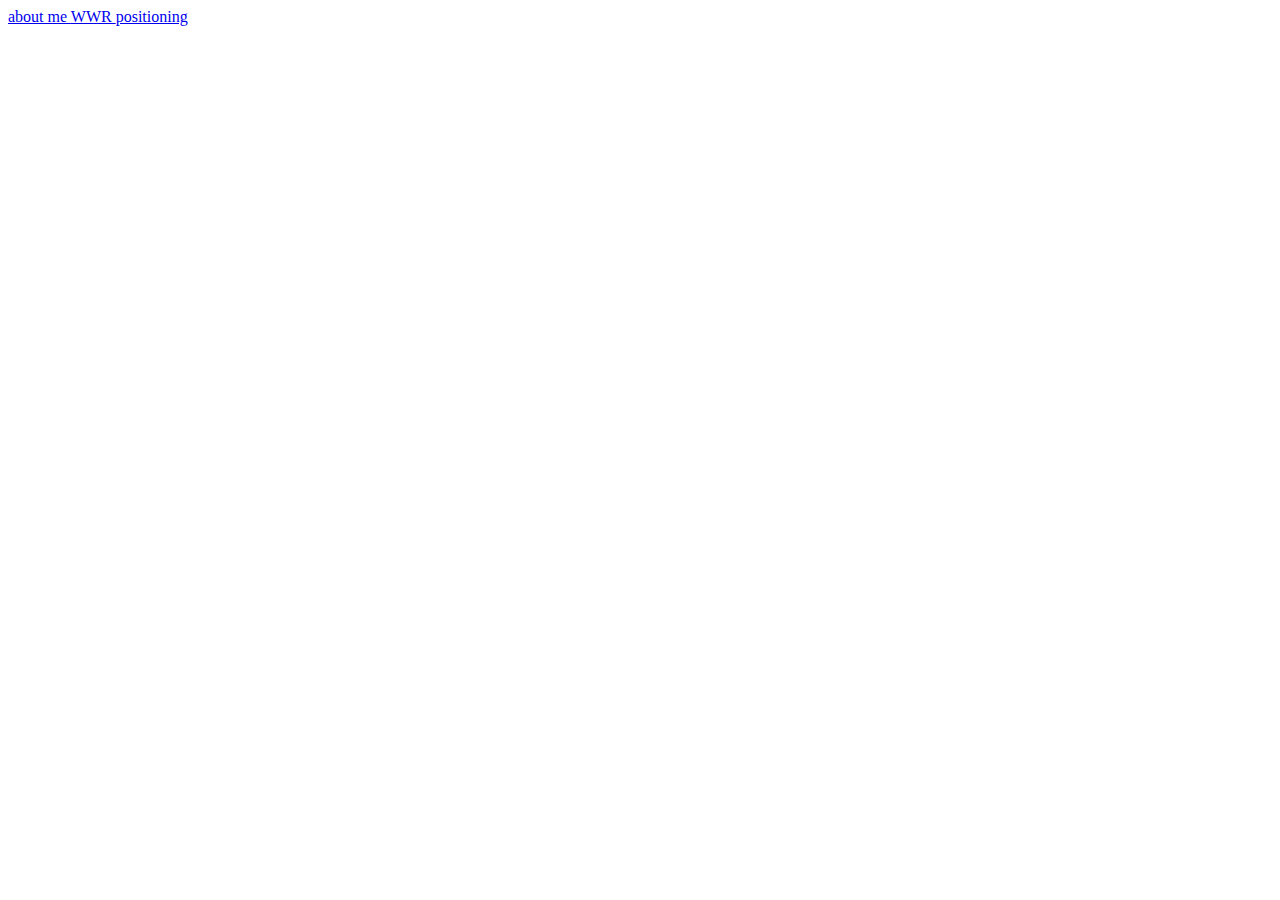
<file: index.html>
<!DOCTYPE html>
<html lang="en">
<head>
    <meta charset="UTF-8">
    <meta http-equiv="X-UA-Compatible" content="IE=edge">
    <meta name="viewport" content="width=
    , initial-scale=1.0">
    <title>Nathan's Workpage</title>
</head>
<header></header>
    <a href="./aboutme/index.html">
        about me
    </a>

    <a href="./WWR/index.html">
        WWR
    </a>
    <a href="./WDD 130/positioning/positioning.html">positioning</a>
</header>
</file>
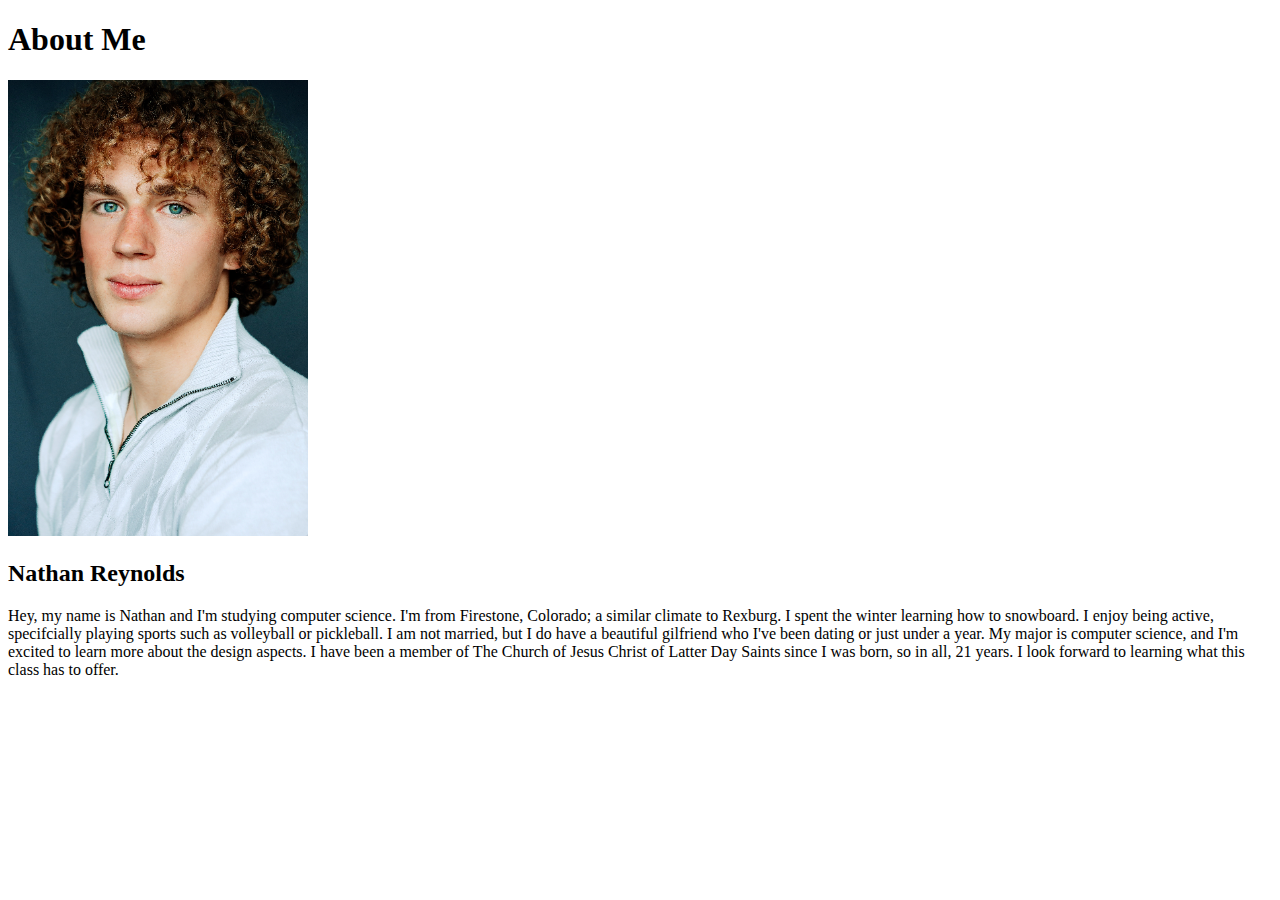
<file: WDD 130/aboutme/index.html>
<!DOCTYPE html>
<html lang="en">
<head>
    <meta charset="UTF-8">
    <meta http-equiv="X-UA-Compatible" content="IE=edge">
    <meta name="viewport" content="width=
    , initial-scale=1.0">
    <title>All About Me</title>
    <link rel="stylesheet" href="./styles/main.css">
</head>
<body>
    <h1>About Me</h1>
    <img alt="Image of Me." src="images/IMG_06182.png">
    <h2>Nathan Reynolds</h2>
    <p>
        Hey, my name is Nathan and I'm studying computer science. I'm from Firestone, Colorado; a similar climate to Rexburg.
        I spent the winter learning how to snowboard. I enjoy being active, specifcially playing sports such as volleyball or pickleball.
        I am not married, but I do have a beautiful gilfriend who I've been dating or just under a year.
        My major is computer science, and I'm excited to learn more about the design aspects.
        I have been a member of The Church of Jesus Christ of Latter Day Saints since I was born, so in all, 21 years.
        I look forward to learning what this class has to offer.
    </p>
</body>
</html>
</file>
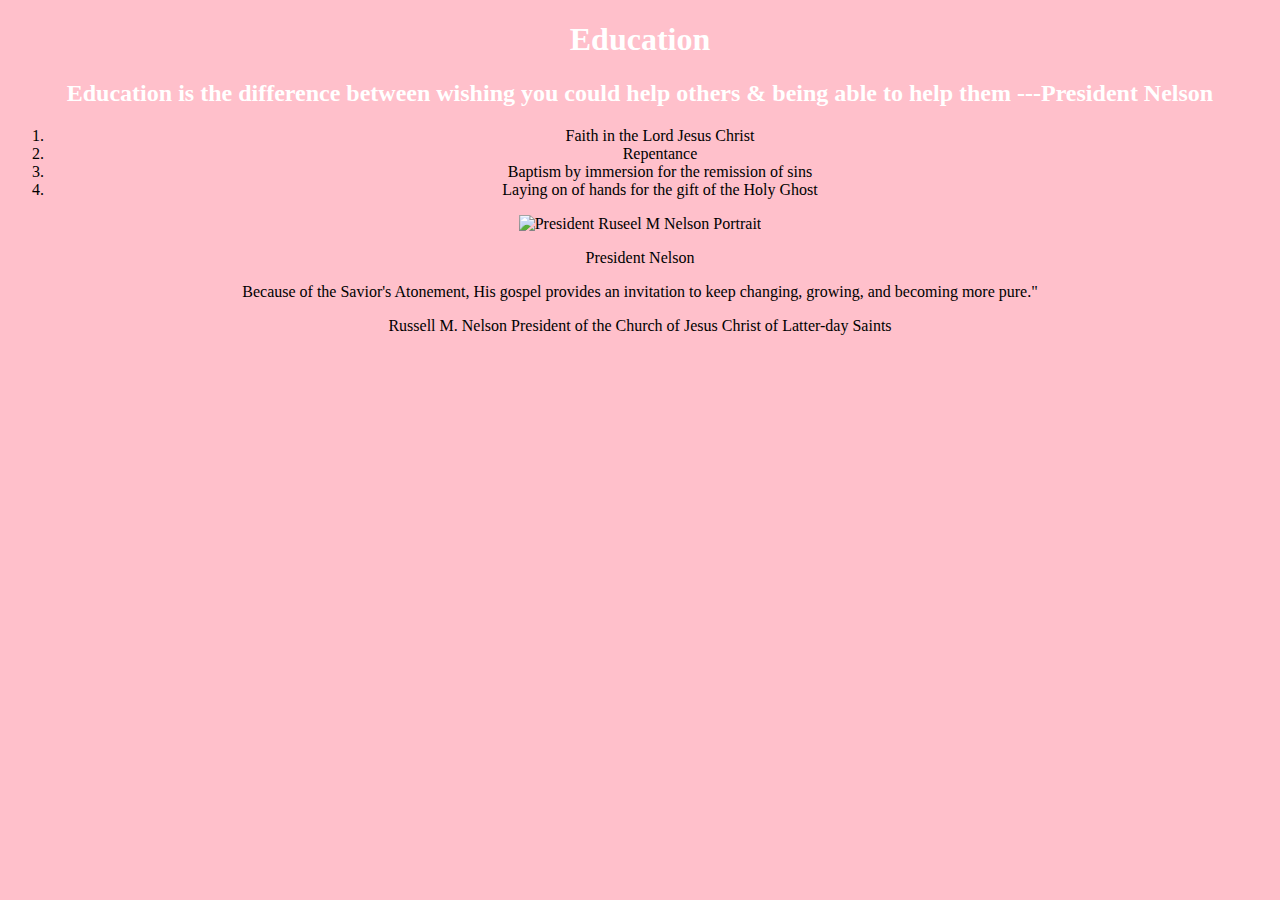
<file: WDD 130/ice challange/ice 4/index.html>
<!DOCTYPE html>
<html lang="en">
<head>
    <meta charset="UTF-8">
    <meta http-equiv="X-UA-Compatible" content="IE=edge">
    <meta name="viewport" content="width=
    , initial-scale=1.0">
    <link rel="stylesheet" href="./styles/style.css"/>
    <title>Education</title>
</head>
<header>
    <h1>
        Education
    </h1>
    
    <h2>
    Education is the difference between wishing you could help others & being able to help them

        ---President Nelson
    </h2>
</header>
    <body>
        <ol>
            <li>Faith in the Lord Jesus Christ</li>
            <li>Repentance</li>
            <li> Baptism by immersion for the remission of sins</li>
            <li>Laying on of hands for the gift of the Holy Ghost</li>
        </ol>
        
        <img class="Portrait" ="./images/russell_nelson_official_portrait_2018.jpeg" alt="President Ruseel M Nelson Portrait">
        
        <p class="ptag">
            President Nelson
        </p>
        
        <p id="bquote">
        Because of the Savior's Atonement, His gospel provides an invitation to keep changing, growing, and becoming more pure."
        </p>
        <div class="qtag">
        <p>
            Russell M. Nelson
            President of the Church of Jesus Christ of Latter-day Saints
        </p>
        </div>
    </body>
</file>
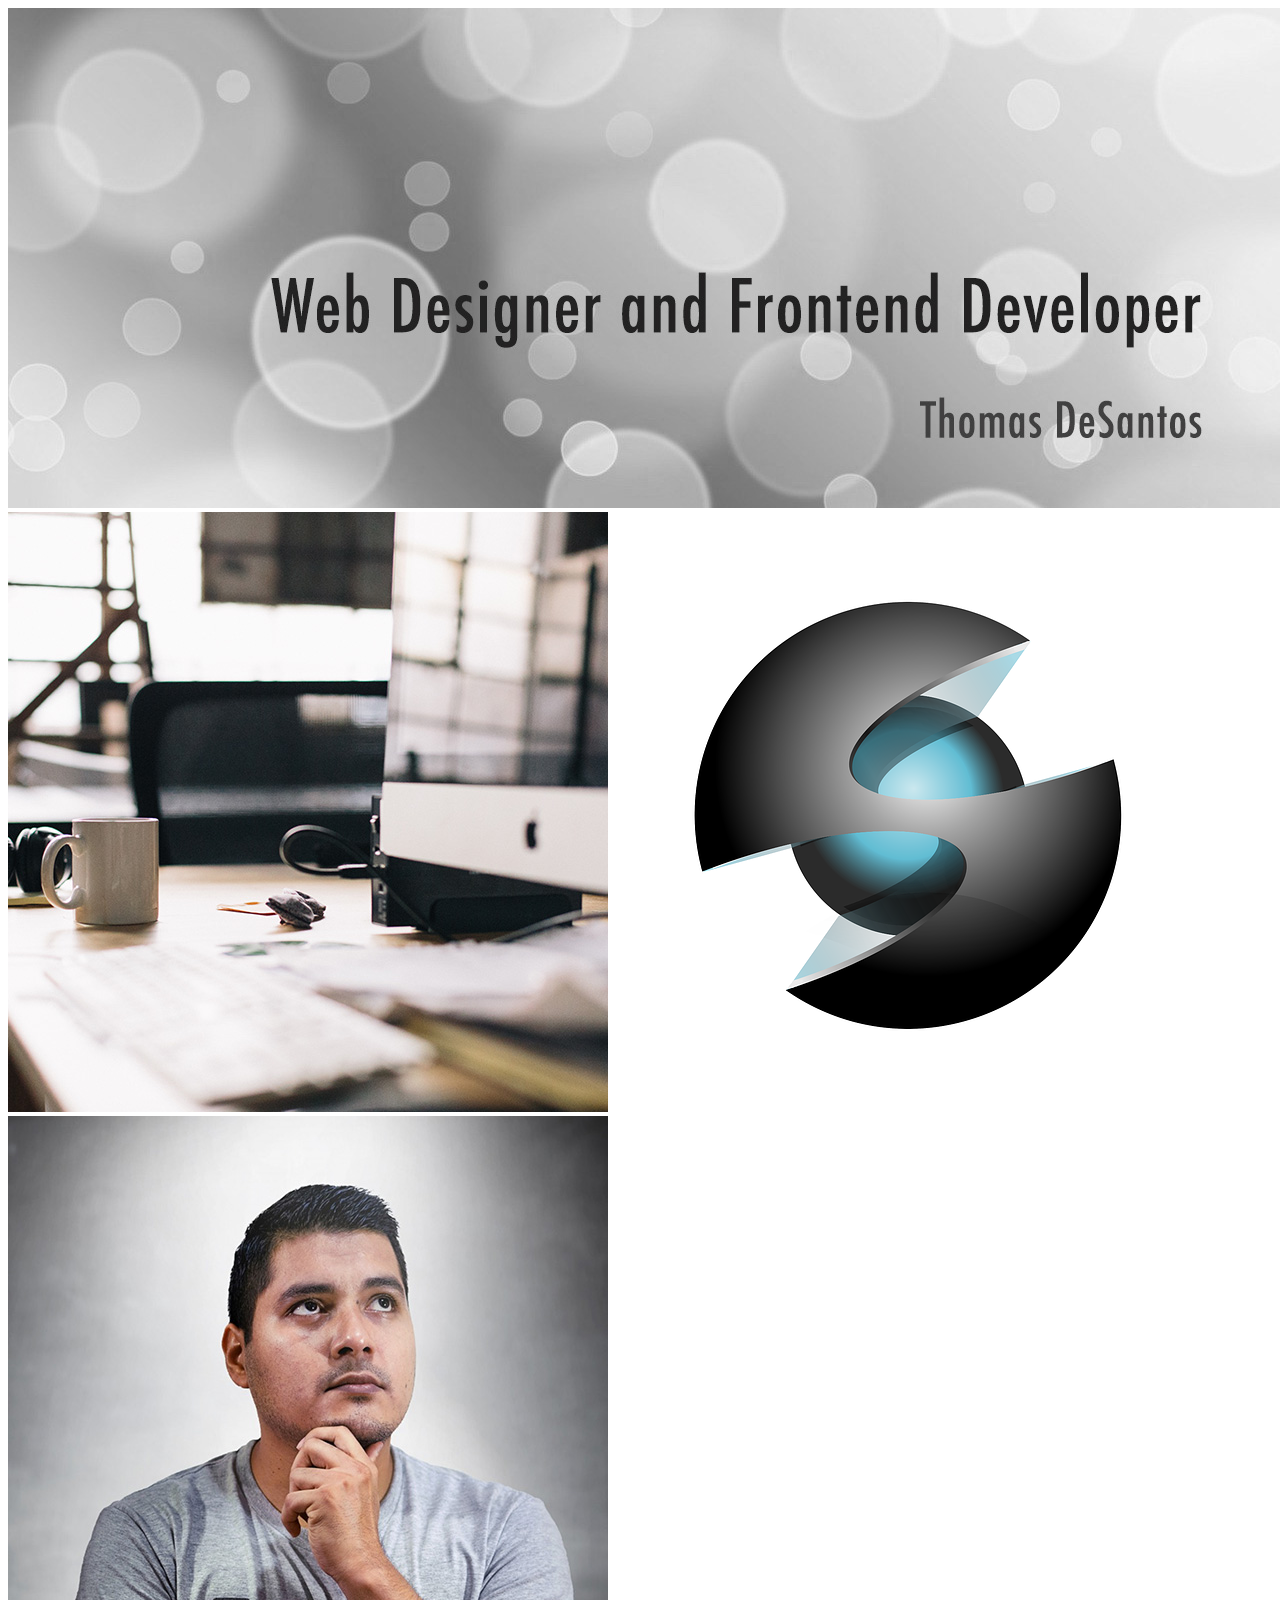
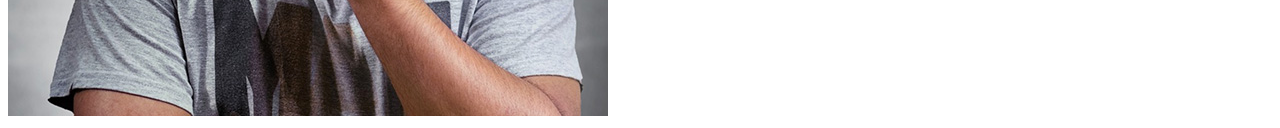
<file: WDD 130/ice challange/ice 5/index.html>
<!DOCTYPE html>
<html lang="en">
<head>
    <meta charset="UTF-8">
    <meta name="viewport" content="width=device-width, initial-scale=1.0">
    <title>Document</title>
</head>
<body>
    <div id="top">
        <img id="background" src="./images/w05_circles.jpeg" alt="gray circles">
    </div>
    <div id="bottom">
        <img id="desk" src="./images/w05_ice_image_desk.jpeg" alt="desk">
        <img id="graphic" src="./images/w05_ice_image_graphic.png" alt="graphic">
        <img id="person" src="./images/w05_ice_image_person.jpeg" alt="person">
    </div>
</body>
</html>
</file>
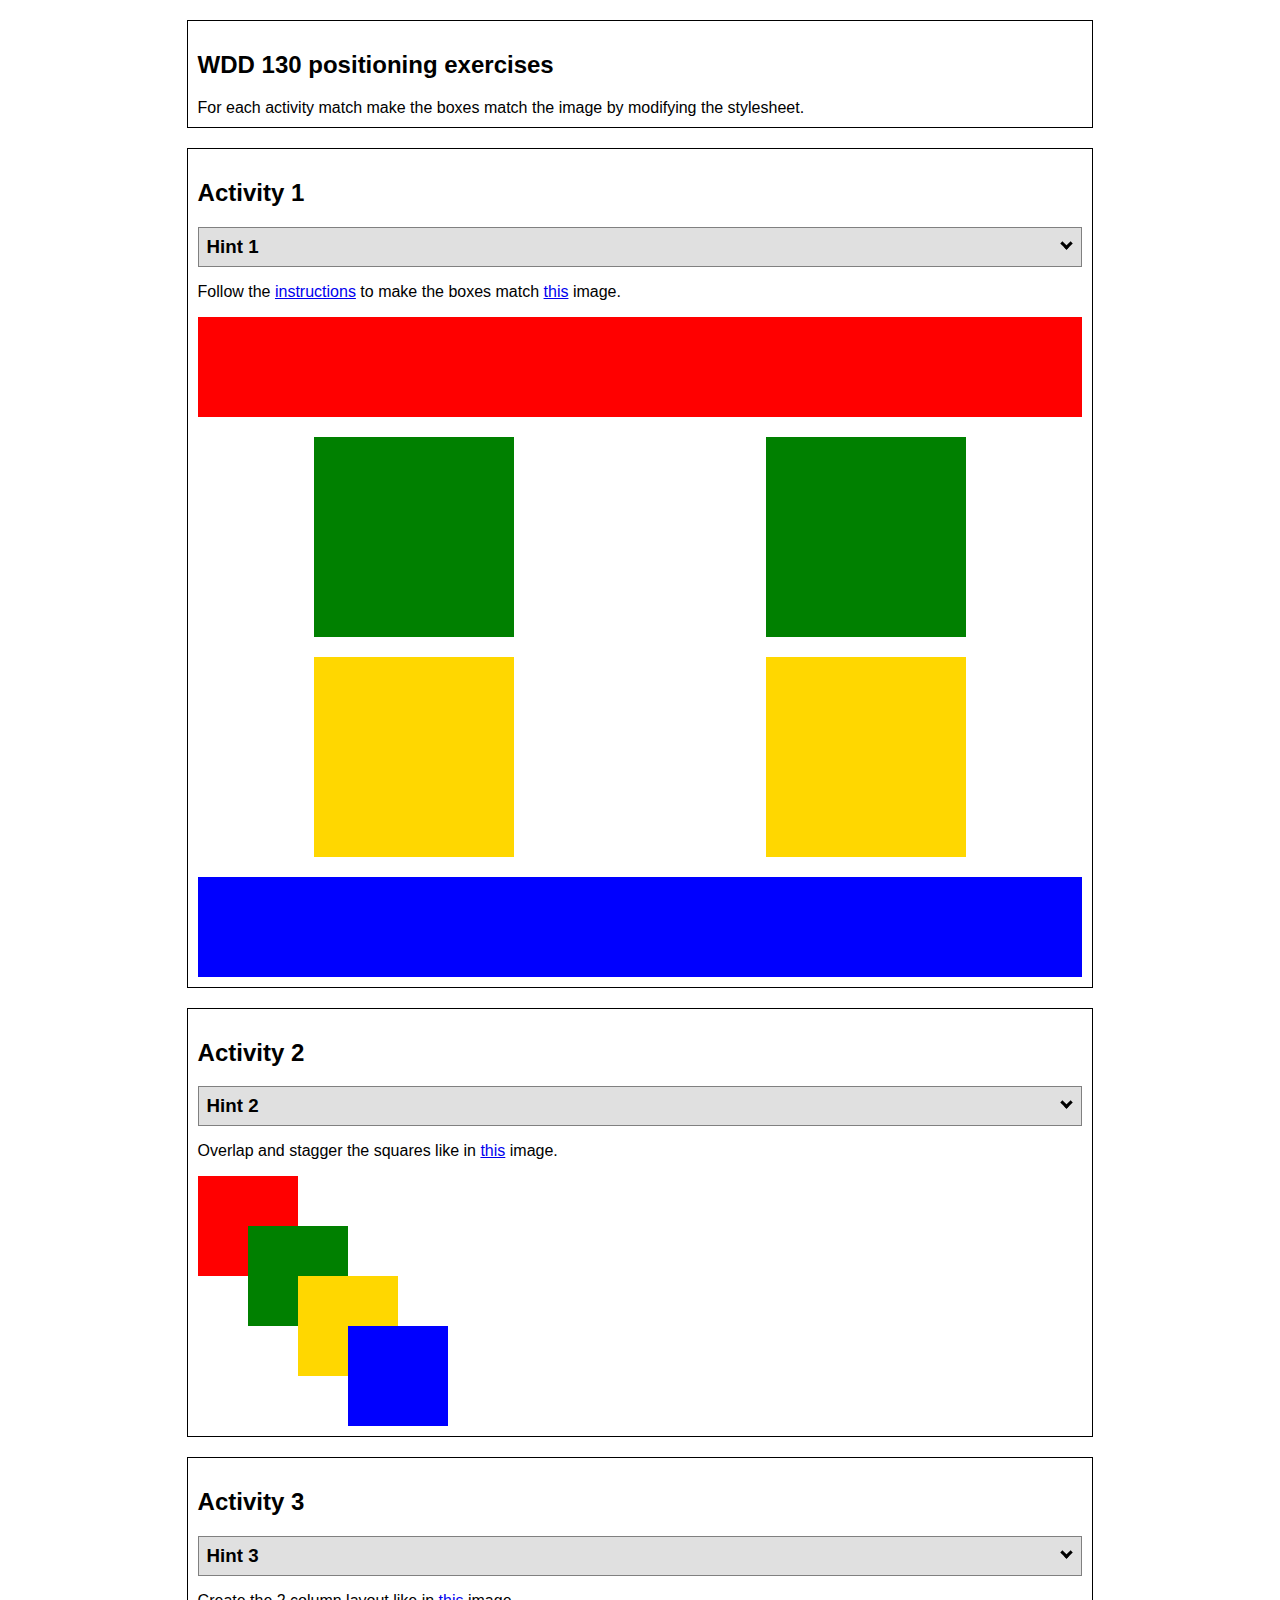
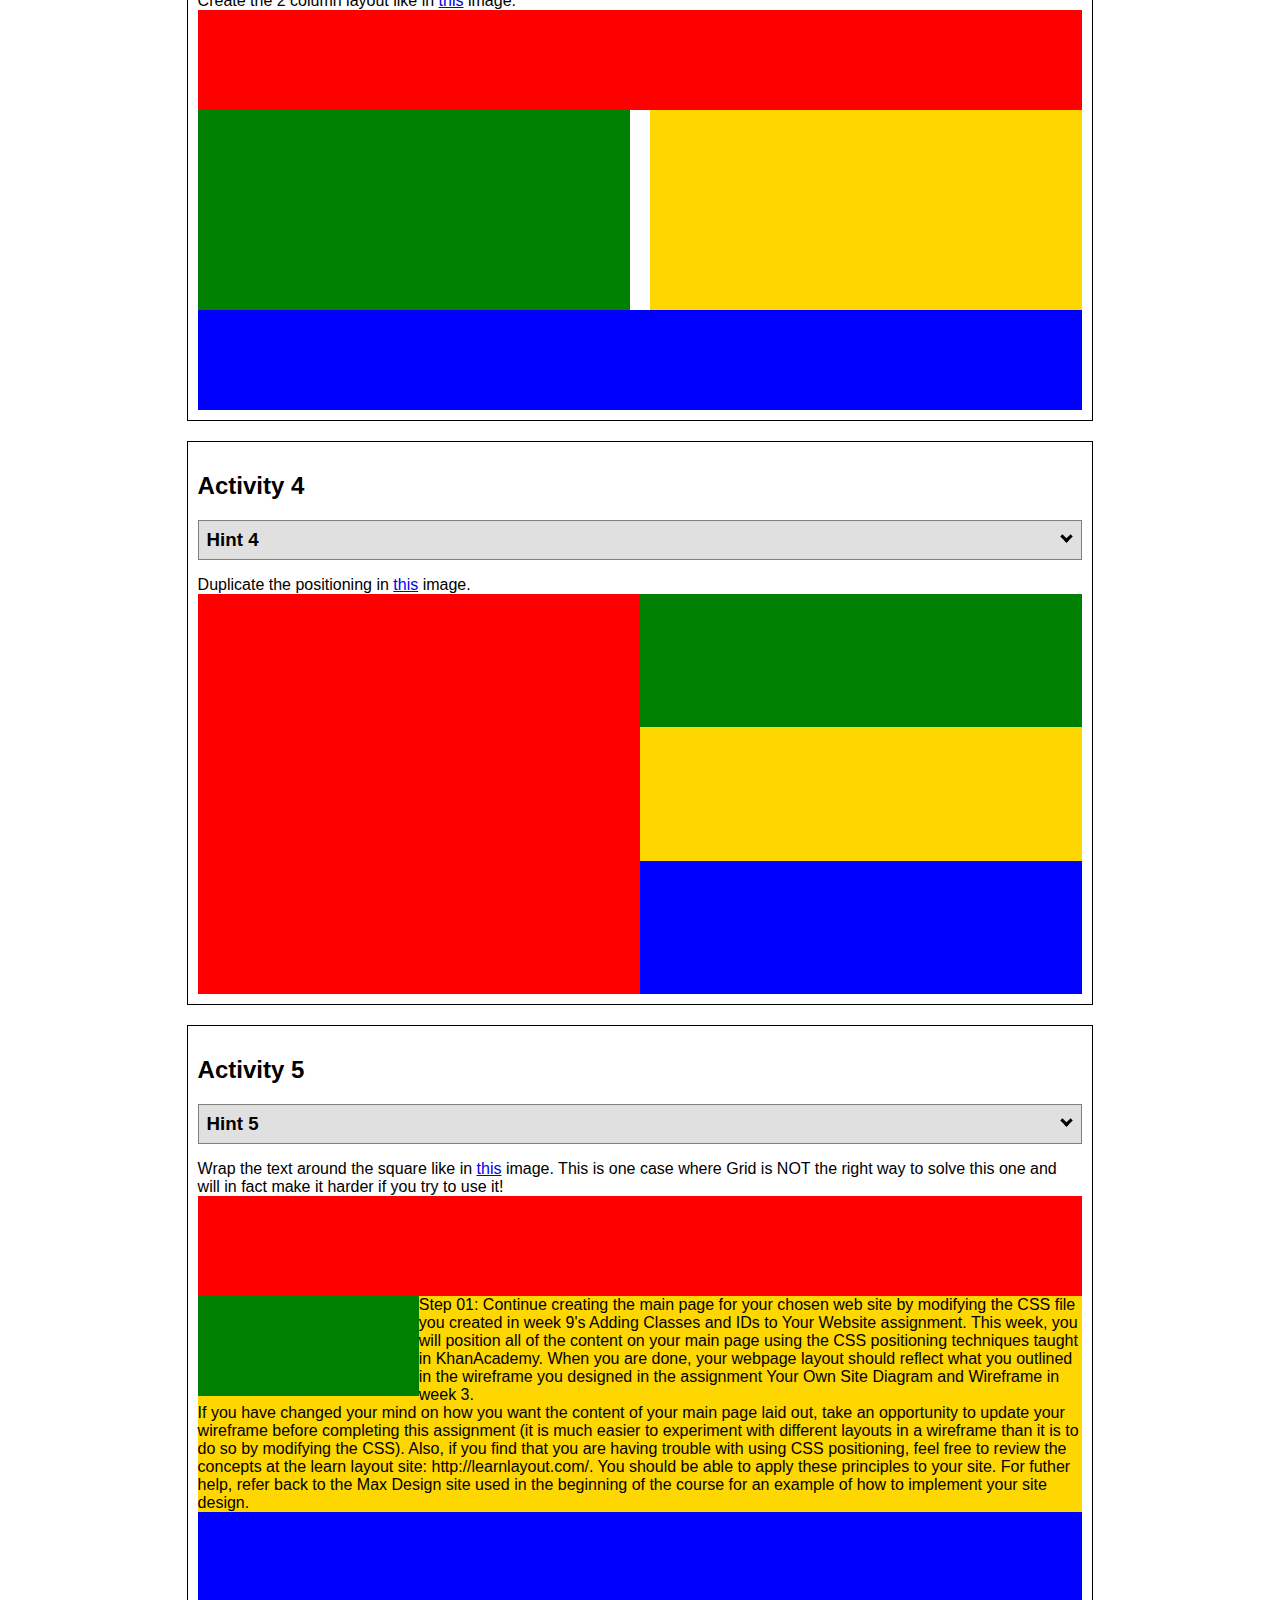
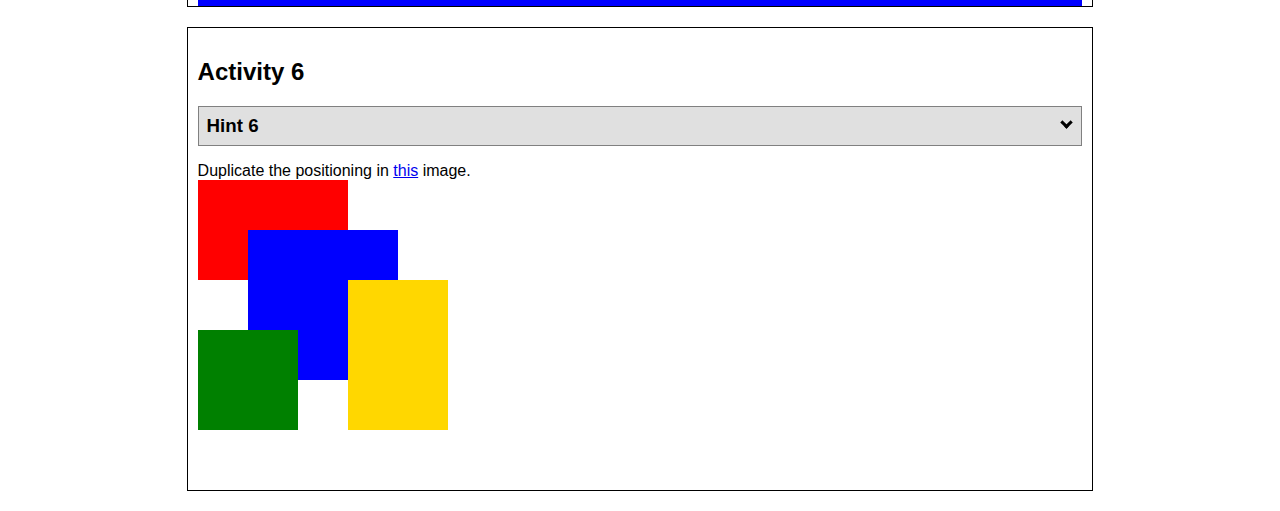
<file: WDD 130/positioning/positioning.html>
<!DOCTYPE html>
<html lang="en">
  <head>
    <!-- HTML - Name: positioning.html -->
    <title>Positioning Activity</title>
    <link rel="stylesheet" type="text/css" href="css/positionstyles.css" />
  </head>
  <body>
    <div class="activity">
      <h2>WDD 130 positioning exercises</h2>
      For each activity match make the boxes match the image by modifying the stylesheet.</div>
    <div class="activity">
      <h2>Activity 1</h2>
      <section class="hint"><input type="checkbox" ><i></i> <h3>Hint 1</h3><div><p>Check out the <a href="https://byui-wdd.github.io/wdd130/activities/w06-css-positioning.html" target="_blank">activity instructions</a> in Ilearn!</p></div></section>
      <p>Follow the <a href="https://byui-wdd.github.io/wdd130/activities/w06-css-positioning.html" target="_blank">instructions</a> to make the boxes match  <a href="https://byui-wdd.github.io/wdd130/images/example1.png" target="_blank">this</a> image.</p>
      <div class="content1" >
        <div class="red1" ></div>
        <div class="green1" ></div>
        <div class="green1" ></div>
        <div class="yellow1"></div>
        <div class="yellow1"></div>
        <div class="blue1"></div>
      </div>
    </div>
    <div class="activity">
      <h2>Activity 2</h2>
      <section class="hint"><input type="checkbox" > <h3>Hint 2</h3><i></i><div><p>Remember that the best way to shift elements around slightly on the page is with Margins.  You could also use Grid.  Either would work for this. If you choose margin, you can use a <em>negative</em> margin. (ie margin-top: -20px;)</p><h4>Properties used:</h4><ul><li>margin-top, margin-left</li><li>...or...</li><li>grid-template-columns: 50px 50px 50px 50px 50px </li></ul></div></section>
      <p>Overlap and stagger the squares like in <a href="https://byui-wdd.github.io/wdd130/images/example2.png" target="_blank">this</a> image.</p>
      <div class="content2" >
        <div class="red2" ></div>
        <div class="green2" ></div>
        <div class="yellow2"></div>
        <div class="blue2"></div>
      </div>
    </div>
    <div class="activity">
      <h2>Activity 3</h2>
      <section class="hint"><input type="checkbox" > <h3>Hint 3</h3><i></i><div><p>This one is going to be best solved with CSS Grid. Remember to make the boxes the right width first...then start moving them around. </p><h4>Properties used:</h4><ul><li>display:grid;</li><li>grid-template-columns:</li><li>grid-column-gap:</li>
        <li>grid-column:</li>  </ul></div></section>
      Create the 2 column layout like in <a href="https://byui-wdd.github.io/wdd130/images/example3.png" target="_blank">this</a>  image.
      <div class="content3" >
        <div class="red3" ></div>
        <div class="green3" ></div>
        <div class="yellow3"></div>
        <div class="blue3"></div>
      </div>
    </div>
    <div class="activity">
      <h2>Activity 4</h2>
      <section class="hint"><input type="checkbox" > <h3>Hint 4</h3><i></i><div><p>For the others we have been primarily concerned with width. For this one you will need to adjust height as well. </p><h4>Properties used:</h4><ul><li>display:grid;</li><li>grid-template-columns:</li><li>grid-row:</li></ul></div></section>
      Duplicate the positioning in <a href="https://byui-wdd.github.io/wdd130/images/example4.png" target="_blank">this</a> image. 
      <div class="content4" >
        <div class="red4" ></div>
        <div class="green4" ></div>
        <div class="yellow4"></div>
        <div class="blue4"></div>
      </div>
    </div>

    <div class="activity">
      <h2>Activity 5</h2>
      <section class="hint"><input type="checkbox" > <h3>Hint 5</h3><i></i><div><p>Grid is <strong>not</strong> the right way to do this.  In fact there is only one way to really do that...and that is with float. Remember that we float the thing we want the text to wrap around.  Also remember to start by making all the shapes the right size and shape.</p><h4>Properties used:</h4><ul><li>float: left;</li></ul></div></section>
      Wrap the text around the square like in <a href="https://byui-wdd.github.io/wdd130/images/example5.png" target="_blank">this</a> image. This is one case where Grid is NOT the right way to solve this one and will in fact make it harder if you try to use it!
      <div class="content5" >
        <div class="red5" ></div>
        <div class="green5" ></div>
        <div class="yellow5">Step 01: Continue creating the main page for your chosen web site by modifying the CSS file you created in week 9's Adding Classes and IDs to Your Website assignment. This week, you will position all of the content on your main page using the CSS positioning techniques taught in KhanAcademy. When you are done, your webpage layout should reflect what you outlined in the wireframe you designed in the assignment Your Own Site Diagram and Wireframe in week 3. <br />
          If you have changed your mind on how you want the content of your main page laid out, take an opportunity to update your wireframe before completing this assignment (it is much easier to experiment with different layouts in a wireframe than it is to do so by modifying the CSS). Also, if you find that you are having trouble with using CSS positioning, feel free to review the concepts at the learn layout site: http://learnlayout.com/. You should be able to apply these principles to your site. For futher help, refer back to the Max Design site used in the beginning of the course for an example of how to implement your site design.</div>
        <div class="blue5"></div>
      </div>
    </div>
    <div class="activity">
      <h2>Activity 6</h2>
      <section class="hint"><input type="checkbox" > <h3>Hint 6</h3><i></i><div><p>This one is all about visualizing the grid behind the layout. If you are having a hard time doing that first: all the sizes are even multiples of 100, and second here is another example with the lines drawn: <a href="https://byui-wdd.github.io/wdd130/images/example6-hint.png" target="_blank">example 6 with lines</a>. For this one you will find it easiest if you use px for the column width. You can also use <kbd>z-index</kbd> to control the element layering.    </p><h4>Properties used:</h4><ul><li>display:grid;</li><li>grid-template-columns:</li><li>grid-column:</li><li>grid-row:</li><li><a href="https://www.w3schools.com/cssref/pr_pos_z-index.asp" target="_blank">z-index:</a></li></ul></div></section>
      Duplicate the positioning in <a href="https://byui-wdd.github.io/wdd130/images/example6.png" target="_blank">this</a> image.
      <div class="content6" >
        <div class="red6" ></div>
        <div class="green6" ></div>
        <div class="yellow6"></div>
        <div class="blue6"></div>
      </div>
    </div>
  </body>
</html>
</file>
<file: WDD 130/aboutme/styles/main.css>
style
        p {
            font-size: 15px;
        }
        img {
            max-width: 300px;
        }
</file>
<file: WDD 130/ice challange/ice 4/styles/style.css>
header{
    background-color: pink;
    color: white;
    text-align: center;
}

header h1:hover{
    background-color:black;
}

body{
    background-color: pink;
    color: black;
    text-align: center;
}
.bquote{
    color:white;
}

img{
    max-width: 30em;

}
footer{
    text-align: center;
    background-color: pink;
}
</file>
<file: WDD 130/positioning/css/positionstyles.css>
/* CSS - Name: "positionstyles.css" */
/* Activity 1 styles */
.content1 {
  /* This is the parent of the activity 1 boxes. */
  display: grid;
  grid-template-columns: 1fr 1fr;
  grid-gap: 20px;
  justify-items: center;
}
.red1 { 
  width: 100%; 
  height: 100px; 
  background-color: red; 
  grid-column: 1/3;
} 
.green1 {
  width: 200px; 
  height: 200px; 
  background-color: green; 

} 
.yellow1 {
  width: 200px; 
  height: 200px; 
  background-color: gold; 
} 
.blue1 {
  width: 100%; 
  height: 100px; 
  background-color: blue; 
  grid-column: 1/3;
} 
/* Activity 2 styles */ 
.content2 {
  /* This is the parent of the activity 2 boxes. */
  display: grid;
  grid-template-columns: 50px 50px 50px 50px 50px;
  grid-template-rows: 50px 50px 50px 50px 50px;

}
.red2 {
  width: 100px; 
  height: 100px; 
  background-color: red; 
  grid-column: 1/2;
  grid-row: 1/2;
} 
.green2 { 
  width: 100px; 
  height: 100px; 
  background-color: green; 
  grid-column: 2/3;
  grid-row: 2/3;
} 
.yellow2 {
  width: 100px; 
  height: 100px; 
  background-color: gold; 
  grid-column: 3/4;
  grid-row: 3/4;
} 
.blue2 {
  width: 100px; 
  height: 100px; 
  background-color: blue; 
  grid-column: 4/5;
  grid-row: 4/5;
} 
/* Activity 3 styles */ 
.content3 {
  /* This is the parent of the activity 3 boxes. */
  display: grid;
  grid-template-columns: 1fr 1fr;
}
.red3 {
  width: auto; 
  height: 100px; 
  background-color: red; 
  grid-column: 1/3;
} 
.green3 {
  width: auto; 
  height: 200px; 
  background-color: green;
  margin-right: 10px;
} 
.yellow3 {
  width: auto; 
  height: 200px; 
  background-color: gold; 
  margin-left: 10px;
} 
.blue3 {
  width: auto;
  height: 100px; 
  background-color: blue; 
  grid-column: 1/3;
} 
/* Activity 4 styles */ 
.content4 {
  /* This is the parent of the activity 4 boxes. */
  height: 400px;
  display: grid;
  grid-template-columns: 1fr 1fr;
  grid-template-rows: 1fr 1fr 1fr;
}
.red4 {
  width: auto; 
  height: auto; 
  background-color: red;
  grid-column: 1/2;
  grid-row: 1/4; 
} 
.green4 {
  width: auto; 
  height: auto; 
  background-color: green;
  grid-column: 2/3;
  grid-row: 1/2; 
} 
.yellow4 {
  width: auto; 
  height: auto; 
  background-color: gold; 
  grid-column: 2/3;
  grid-row: 2/3;
} 
.blue4 {
  width: auto; 
  height: auto; 
  background-color: blue; 
  grid-column: 2/3;
  grid-row: 3/4;
} 
/* Activity 5 styles */ 
.content5 {
  /* This is the parent of the activity 5 boxes. */
  height: 400px;
}
.red5 { 
  width: 1fr; 
  height: 100px; 
  background-color: red; 
} 
.green5 { 
  width: 25%; 
  height: 25%;
  min-height: 100px;
  min-width: 100px; 
  background-color: green; 
  float: left

} 
.yellow5 {
  width: 1fr; 
  height: auto; 
  background-color: gold; 

} 
.blue5 {
  width: 1fr; 
  height: 100px; 
  background-color: blue; 
} 
/* Activity 6 styles */ 
.content6 {
  /* This is the parent of the activity 6 boxes. */
  display: grid;
  grid-template-columns: 50px 50px 50px 50px 50px 50px;
  grid-template-rows: 50px 50px 50px 50px 50px 50px;
}
.red6 {
  width: auto; 
  height: auto; 
  background-color: red; 
  grid-column: 1/4;
  grid-row: 1/3;
  z-index: -2;
} 
.green6 {
  width: auto; 
  height: auto; 
  background-color: green; 
  grid-column: 1/3;
  grid-row: 4/6;
} 
.yellow6 {
  width: auto; 
  height: auto; 
  background-color: gold; 
  grid-column: 4/6;
  grid-row: 3/6;
} 
.blue6 {
  width: auto; 
  height: auto; 
  background-color: blue; 
  grid-column: 2/5;
  grid-row: 2/5;
  z-index: -1;
} 


/* Do not make any changes below here */
.activity {
  width: 70%; 
  margin: 20px auto; 
  font-family: Arial, sans-serif; 
  border: 1px solid black; 
  padding: 10px; 
  clear:both; 
  overflow: auto;
  overflow-x: hidden;
} 

.hint {
  border: 1px solid grey;
  background: #e0e0e0;
  padding: .5em;
  position: relative;
  margin: 1em 0;
}
.hint h3 {
  margin: 0;
}
.hint:hover {
  background: #d0d0d0;
}
.hint > div {
  display: none;
}

.hint input[type=checkbox] {
  position: absolute;
  width: 100%;
  height: 100%;
  opacity: 0;
  z-index: 1;
  cursor: pointer;
}

.hint input[type=checkbox]:checked ~ div {
  display: block;
}

.hint i {
  position: absolute;
  transform: translate(-6px, 0);
  margin-top: 16px;
  right: 10px;
  top: -3px;
}
.hint i:before, .hint i:after {
  content: "";
  position: absolute;
  background-color: black;
  width: 3px;
  height: 9px;
}
.hint i:before {
  transform: translate(2px, 0) rotate(45deg);
}
.hint i:after {
  transform: translate(-2px, 0) rotate(-45deg);
}

.hint input[type=checkbox]:checked ~ i:before {
  transform: translate(-2px, 0) rotate(45deg);
}
.hint input[type=checkbox]:checked ~ i:after {
  transform: translate(2px, 0) rotate(-45deg);
}
.hint a {
  position: relative;
  z-index: 1;
}
</file>
